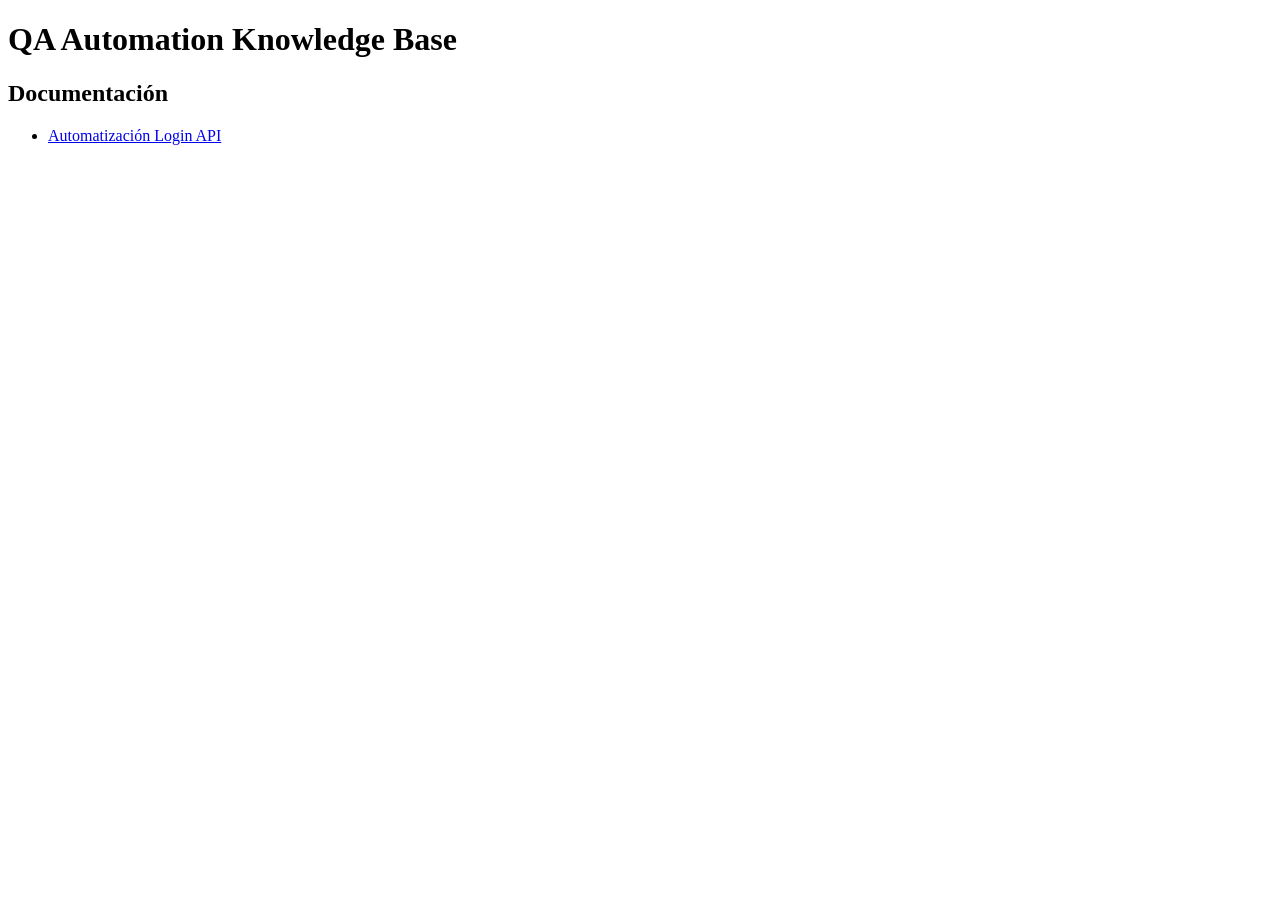
<file: index.html>
<!DOCTYPE html>
<html>
<head>
    <title>QA Knowledge Base</title>
</head>
<body>

<h1>QA Automation Knowledge Base</h1>

<h2>Documentación</h2>

<ul>
    <li>
        <a href="docs/playwright/login-api.html">
            Automatización Login API
        </a>
    </li>
</ul>

</body>
</html>
</file>
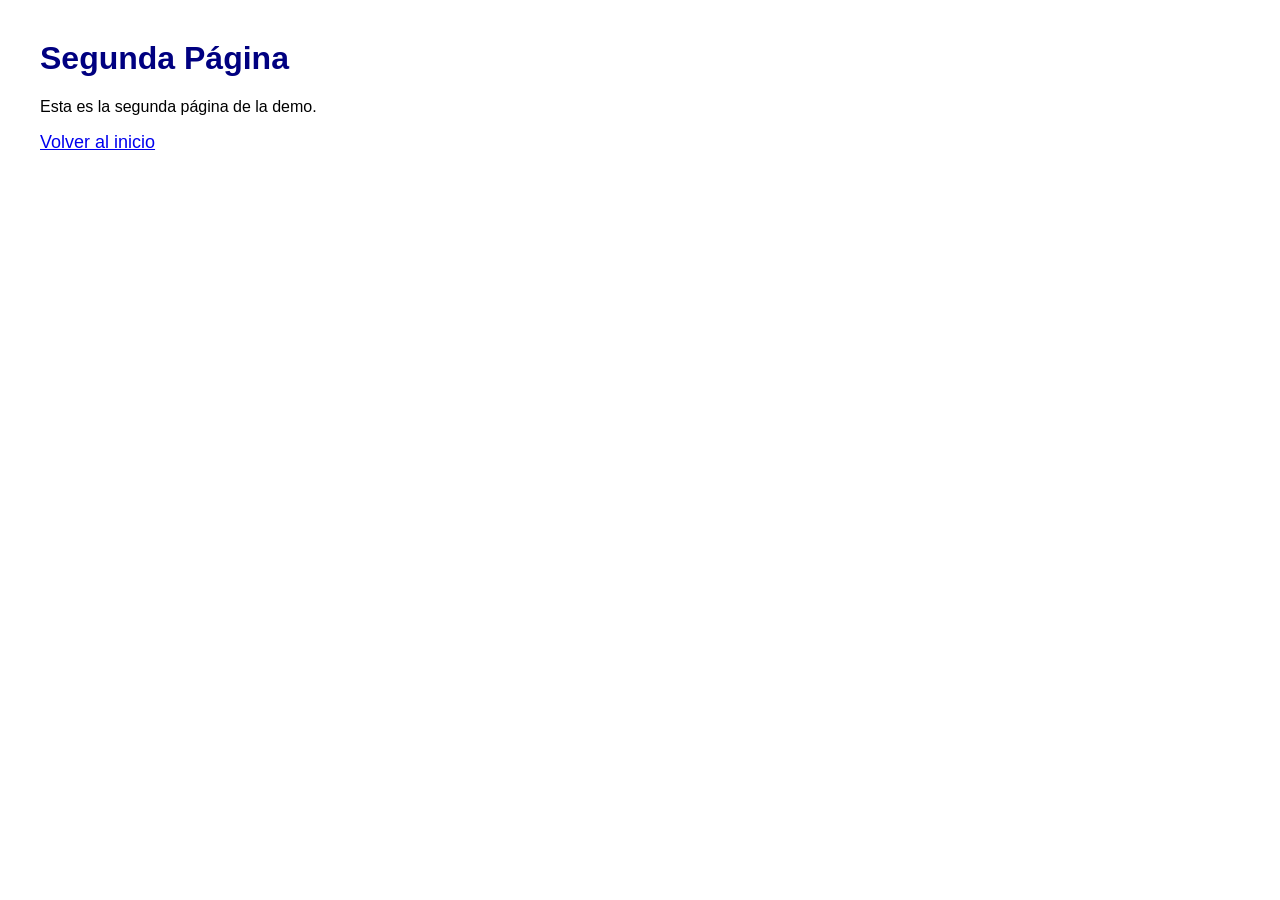
<file: pagina2.html>
<!DOCTYPE html>
<html>
<head>
    <title>Página 2</title>
    <link rel="stylesheet" href="styles.css">
</head>
<body>
    <h1>Segunda Página</h1>

    <p>Esta es la segunda página de la demo.</p>

    <a href="index.html">Volver al inicio</a>
</body>
</html>
</file>
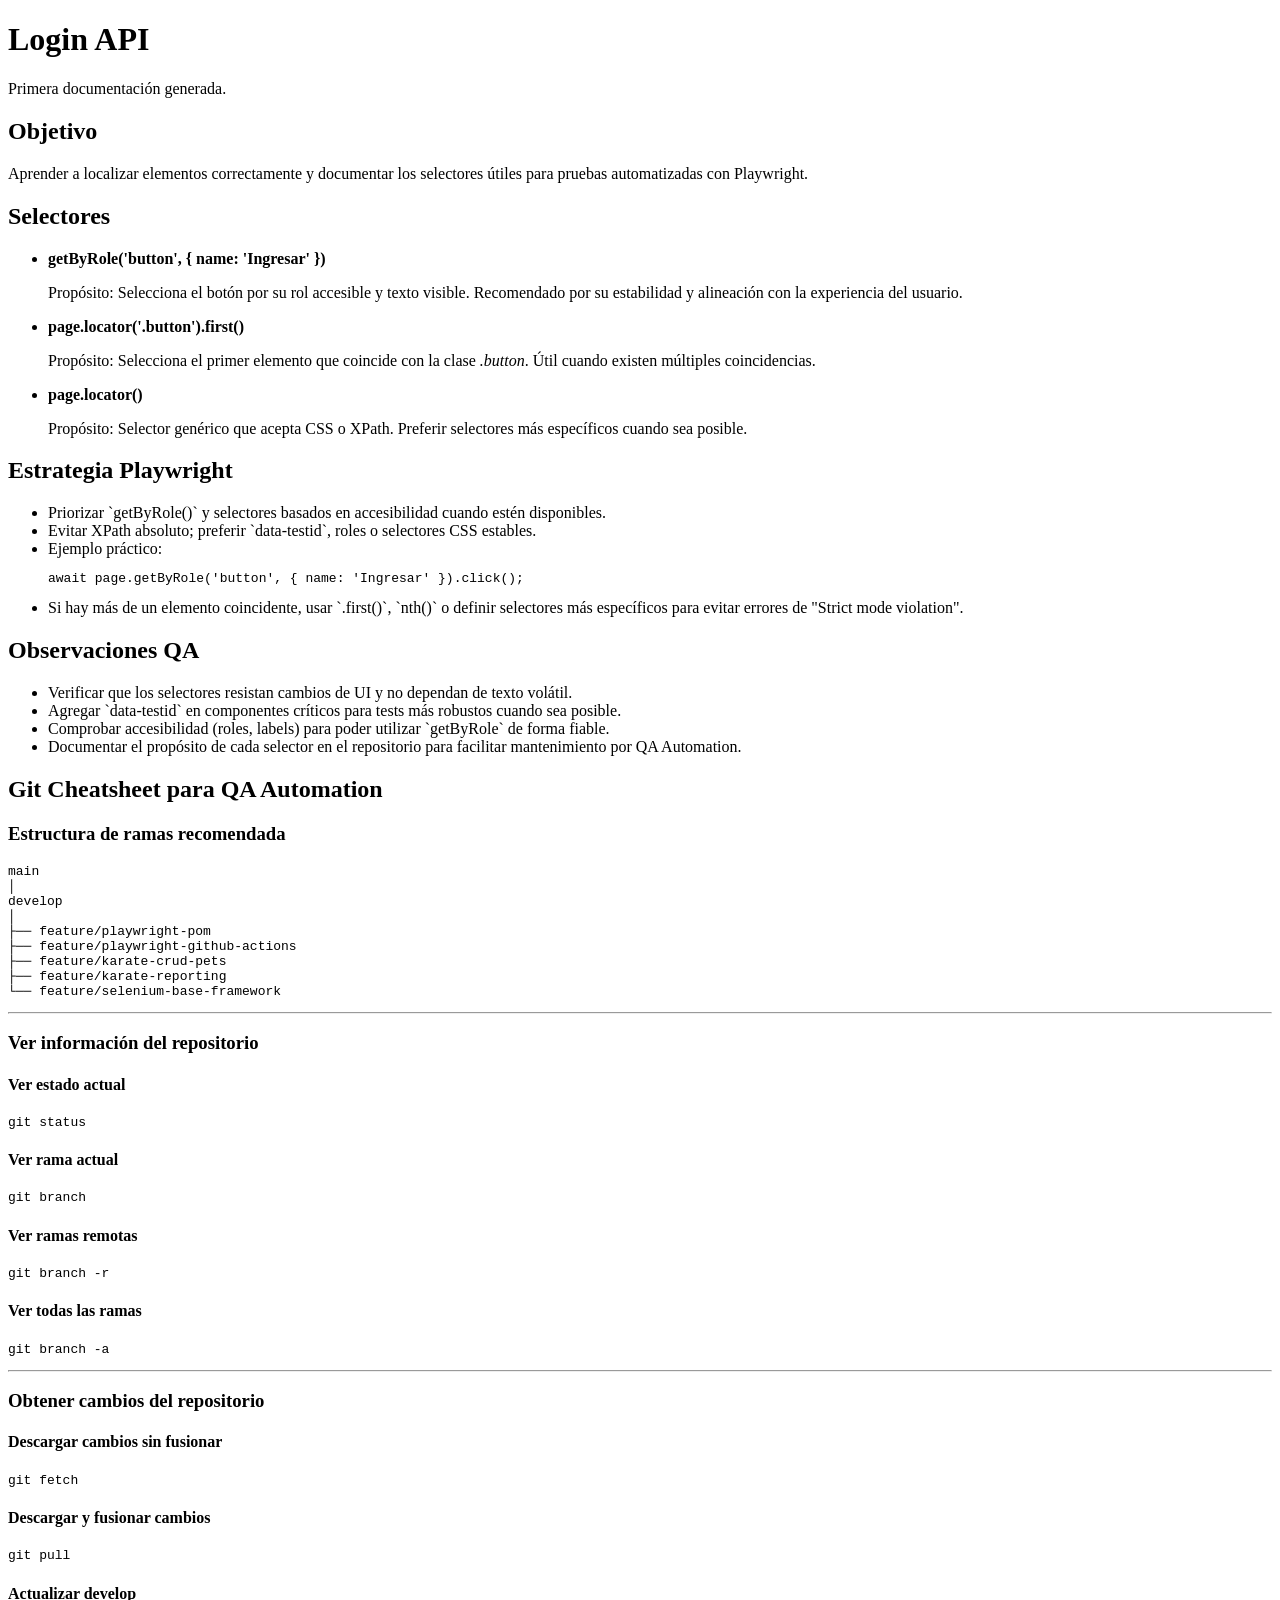
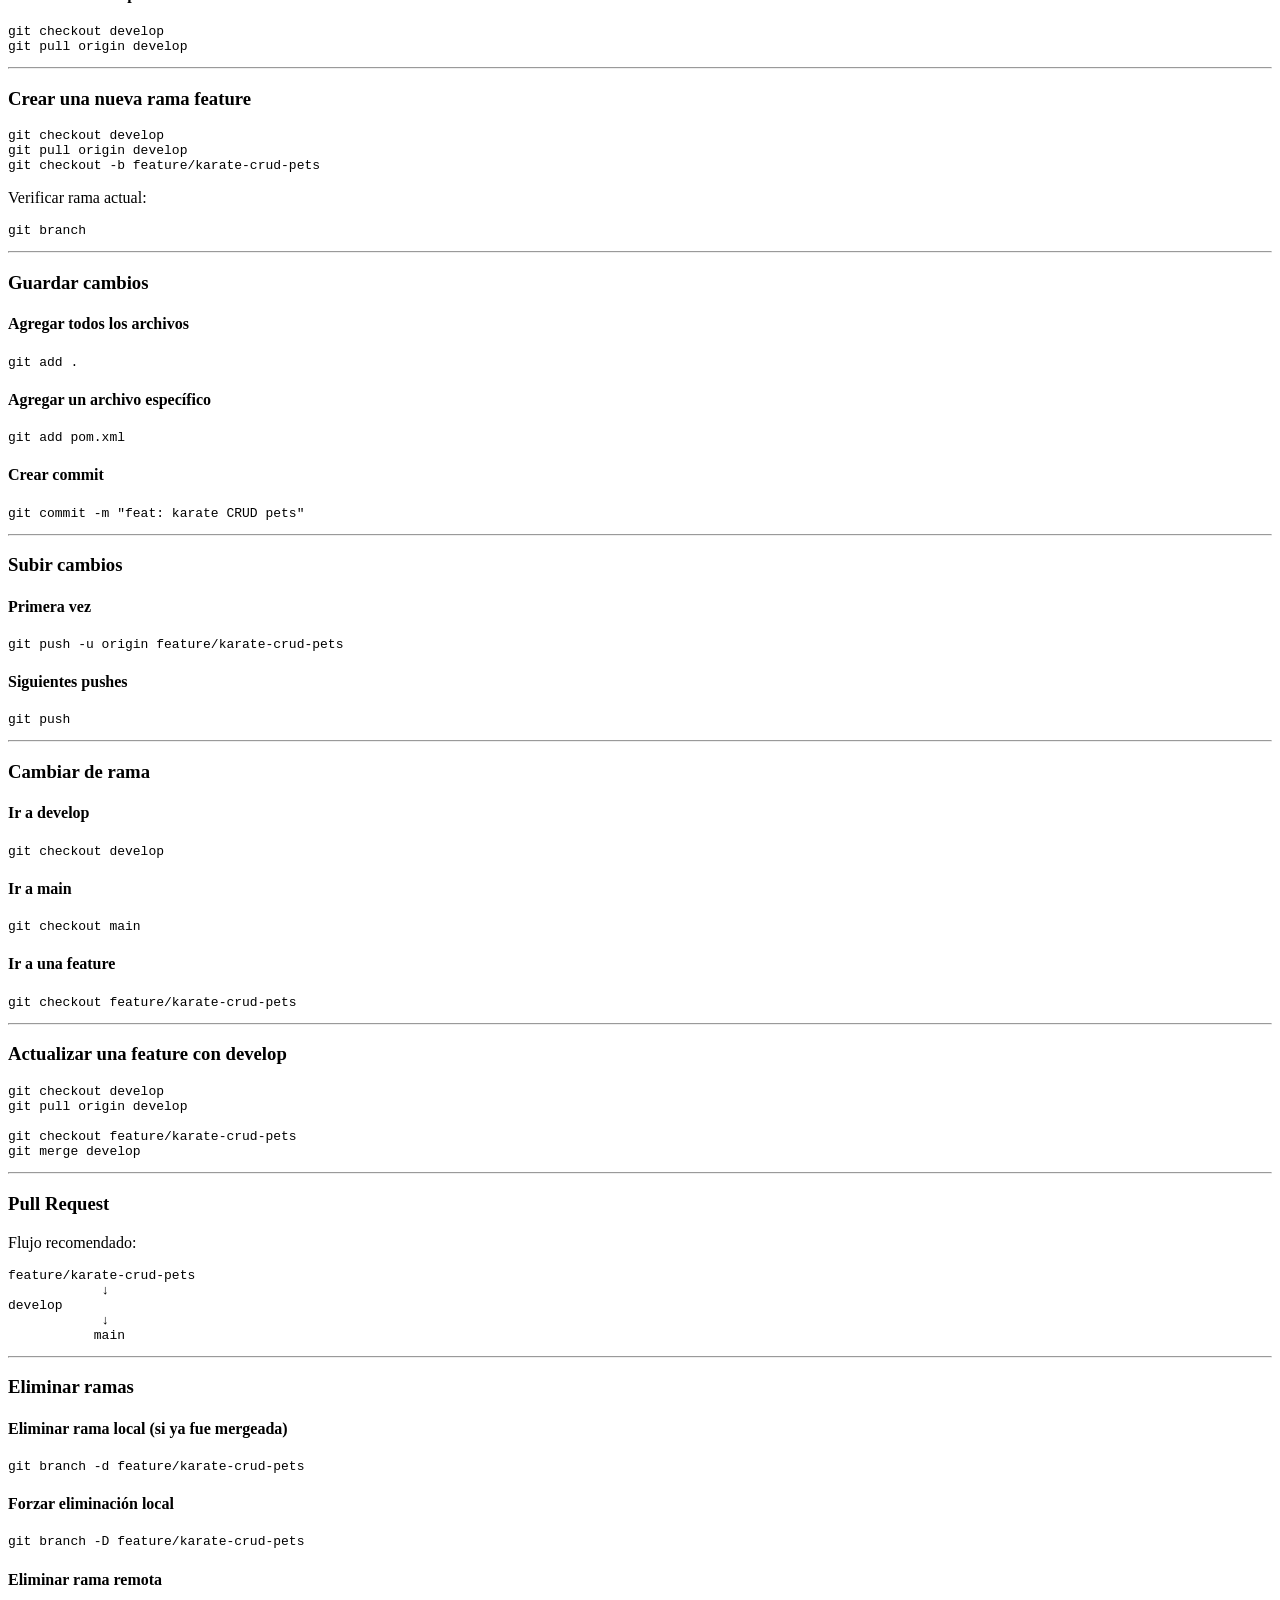
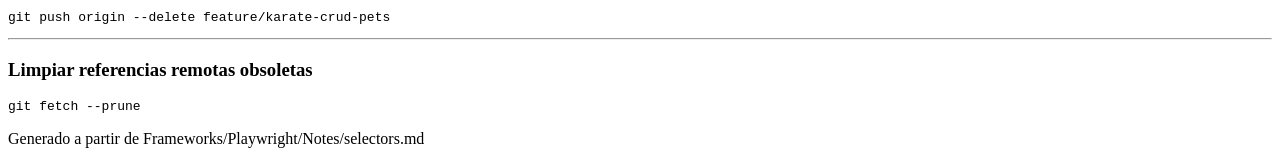
<file: docs/playwright/login-api.html>
<!DOCTYPE html>
<html>
<head>
  <meta charset="utf-8">
  <title>Login API</title>
</head>
<body>

<h1>Login API</h1>

<p>Primera documentación generada.</p>

<h2>Objetivo</h2>
<p>Aprender a localizar elementos correctamente y documentar los selectores útiles para pruebas automatizadas con Playwright.</p>

<h2>Selectores</h2>
<ul>
  <li>
    <strong>getByRole('button', { name: 'Ingresar' })</strong>
    <p>Propósito: Selecciona el botón por su rol accesible y texto visible. Recomendado por su estabilidad y alineación con la experiencia del usuario.</p>
  </li>
  <li>
    <strong>page.locator('.button').first()</strong>
    <p>Propósito: Selecciona el primer elemento que coincide con la clase <em>.button</em>. Útil cuando existen múltiples coincidencias.</p>
  </li>
  <li>
    <strong>page.locator()</strong>
    <p>Propósito: Selector genérico que acepta CSS o XPath. Preferir selectores más específicos cuando sea posible.</p>
  </li>
</ul>

<h2>Estrategia Playwright</h2>
<ul>
  <li>Priorizar `getByRole()` y selectores basados en accesibilidad cuando estén disponibles.</li>
  <li>Evitar XPath absoluto; preferir `data-testid`, roles o selectores CSS estables.</li>
  <li>Ejemplo práctico:
    <pre><code>await page.getByRole('button', { name: 'Ingresar' }).click();</code></pre>
  </li>
  <li>Si hay más de un elemento coincidente, usar `.first()`, `nth()` o definir selectores más específicos para evitar errores de "Strict mode violation".</li>
</ul>

<h2>Observaciones QA</h2>
<ul>
  <li>Verificar que los selectores resistan cambios de UI y no dependan de texto volátil.</li>
  <li>Agregar `data-testid` en componentes críticos para tests más robustos cuando sea posible.</li>
  <li>Comprobar accesibilidad (roles, labels) para poder utilizar `getByRole` de forma fiable.</li>
  <li>Documentar el propósito de cada selector en el repositorio para facilitar mantenimiento por QA Automation.</li>
</ul>

<h2>Git Cheatsheet para QA Automation</h2>
<h3>Estructura de ramas recomendada</h3>
<pre><code>main
│
develop
│
├── feature/playwright-pom
├── feature/playwright-github-actions
├── feature/karate-crud-pets
├── feature/karate-reporting
└── feature/selenium-base-framework
</code></pre>
<hr />
<h3>Ver información del repositorio</h3>
<h4>Ver estado actual</h4>
<pre><code>git status</code></pre>
<h4>Ver rama actual</h4>
<pre><code>git branch</code></pre>
<h4>Ver ramas remotas</h4>
<pre><code>git branch -r</code></pre>
<h4>Ver todas las ramas</h4>
<pre><code>git branch -a</code></pre>
<hr />
<h3>Obtener cambios del repositorio</h3>
<h4>Descargar cambios sin fusionar</h4>
<pre><code>git fetch</code></pre>
<h4>Descargar y fusionar cambios</h4>
<pre><code>git pull</code></pre>
<h4>Actualizar develop</h4>
<pre><code>git checkout develop
git pull origin develop</code></pre>
<hr />
<h3>Crear una nueva rama feature</h3>
<pre><code>git checkout develop
git pull origin develop
git checkout -b feature/karate-crud-pets</code></pre>
<p>Verificar rama actual:</p>
<pre><code>git branch</code></pre>
<hr />
<h3>Guardar cambios</h3>
<h4>Agregar todos los archivos</h4>
<pre><code>git add .</code></pre>
<h4>Agregar un archivo específico</h4>
<pre><code>git add pom.xml</code></pre>
<h4>Crear commit</h4>
<pre><code>git commit -m "feat: karate CRUD pets"</code></pre>
<hr />
<h3>Subir cambios</h3>
<h4>Primera vez</h4>
<pre><code>git push -u origin feature/karate-crud-pets</code></pre>
<h4>Siguientes pushes</h4>
<pre><code>git push</code></pre>
<hr />
<h3>Cambiar de rama</h3>
<h4>Ir a develop</h4>
<pre><code>git checkout develop</code></pre>
<h4>Ir a main</h4>
<pre><code>git checkout main</code></pre>
<h4>Ir a una feature</h4>
<pre><code>git checkout feature/karate-crud-pets</code></pre>
<hr />
<h3>Actualizar una feature con develop</h3>
<pre><code>git checkout develop
git pull origin develop

git checkout feature/karate-crud-pets
git merge develop</code></pre>
<hr />
<h3>Pull Request</h3>
<p>Flujo recomendado:</p>
<pre><code>feature/karate-crud-pets
            ↓
develop
            ↓
           main</code></pre>
<hr />
<h3>Eliminar ramas</h3>
<h4>Eliminar rama local (si ya fue mergeada)</h4>
<pre><code>git branch -d feature/karate-crud-pets</code></pre>
<h4>Forzar eliminación local</h4>
<pre><code>git branch -D feature/karate-crud-pets</code></pre>
<h4>Eliminar rama remota</h4>
<pre><code>git push origin --delete feature/karate-crud-pets</code></pre>
<hr />
<h3>Limpiar referencias remotas obsoletas</h3>
<pre><code>git fetch --prune</code></pre>

<footer>
  <p>Generado a partir de Frameworks/Playwright/Notes/selectors.md</p>
</footer>

</body>
</html>
</file>
<file: styles.css>
body {
    font-family: Arial, sans-serif;
    margin: 40px;
}

h1 {
    color: navy;
}

a {
    font-size: 18px;
}
</file>
